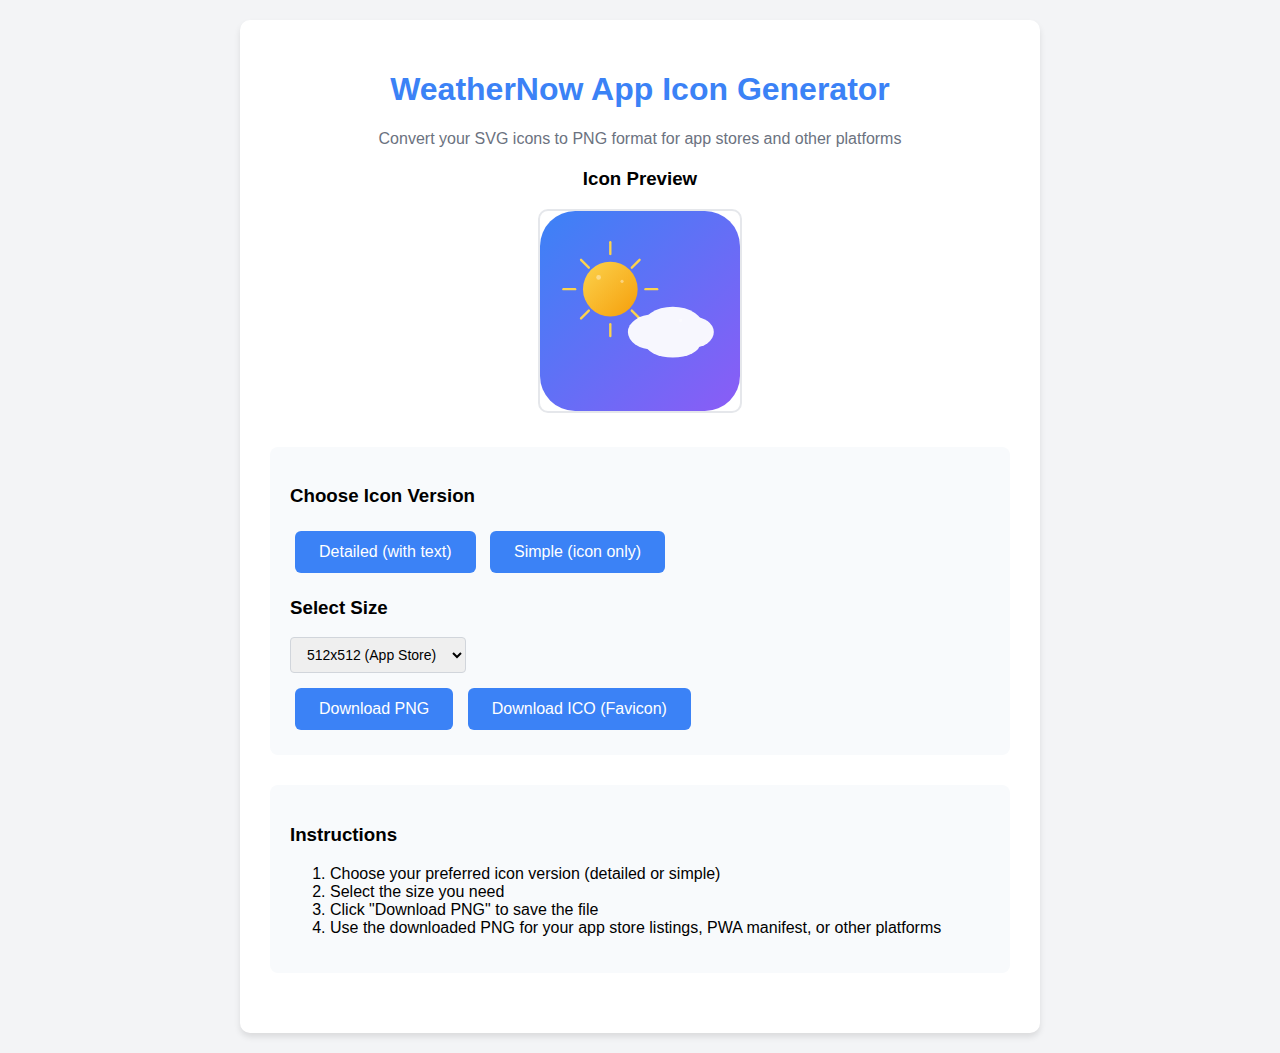
<file: client/public/icon-generator.html>
<!DOCTYPE html>
<html lang="en">
<head>
    <meta charset="UTF-8">
    <meta name="viewport" content="width=device-width, initial-scale=1.0">
    <title>WeatherNow Icon Generator</title>
    <style>
        body {
            font-family: Arial, sans-serif;
            max-width: 800px;
            margin: 0 auto;
            padding: 20px;
            background: #f3f4f6;
        }
        .container {
            background: white;
            padding: 30px;
            border-radius: 10px;
            box-shadow: 0 4px 6px rgba(0,0,0,0.1);
        }
        h1 {
            color: #3b82f6;
            text-align: center;
        }
        .icon-preview {
            text-align: center;
            margin: 20px 0;
        }
        .icon-preview img {
            max-width: 200px;
            border: 2px solid #e5e7eb;
            border-radius: 10px;
        }
        .download-section {
            margin: 30px 0;
            padding: 20px;
            background: #f8fafc;
            border-radius: 8px;
        }
        button {
            background: #3b82f6;
            color: white;
            border: none;
            padding: 12px 24px;
            border-radius: 6px;
            cursor: pointer;
            font-size: 16px;
            margin: 5px;
        }
        button:hover {
            background: #2563eb;
        }
        .size-selector {
            margin: 10px 0;
        }
        select {
            padding: 8px 12px;
            border: 1px solid #d1d5db;
            border-radius: 4px;
            font-size: 14px;
        }
        canvas {
            display: none;
        }
    </style>
</head>
<body>
    <div class="container">
        <h1>WeatherNow App Icon Generator</h1>
        <p style="text-align: center; color: #6b7280;">Convert your SVG icons to PNG format for app stores and other platforms</p>
        
        <div class="icon-preview">
            <h3>Icon Preview</h3>
            <img id="iconPreview" src="app-icon-simple.svg" alt="WeatherNow Icon">
        </div>

        <div class="download-section">
            <h3>Choose Icon Version</h3>
            <button onclick="loadIcon('app-icon.svg')">Detailed (with text)</button>
            <button onclick="loadIcon('app-icon-simple.svg')">Simple (icon only)</button>
            
            <div class="size-selector">
                <h3>Select Size</h3>
                <select id="sizeSelector">
                    <option value="512">512x512 (App Store)</option>
                    <option value="256">256x256 (Large)</option>
                    <option value="128">128x128 (Medium)</option>
                    <option value="64">64x64 (Small)</option>
                    <option value="32">32x32 (Favicon)</option>
                    <option value="16">16x16 (Tiny)</option>
                </select>
            </div>
            
            <button onclick="downloadPNG()">Download PNG</button>
            <button onclick="downloadICO()">Download ICO (Favicon)</button>
        </div>

        <div class="download-section">
            <h3>Instructions</h3>
            <ol>
                <li>Choose your preferred icon version (detailed or simple)</li>
                <li>Select the size you need</li>
                <li>Click "Download PNG" to save the file</li>
                <li>Use the downloaded PNG for your app store listings, PWA manifest, or other platforms</li>
            </ol>
        </div>
    </div>

    <canvas id="canvas"></canvas>

    <script>
        let currentSvgUrl = 'app-icon-simple.svg';

        function loadIcon(svgFile) {
            currentSvgUrl = svgFile;
            document.getElementById('iconPreview').src = svgFile;
        }

        function downloadPNG() {
            const size = parseInt(document.getElementById('sizeSelector').value);
            const canvas = document.getElementById('canvas');
            const ctx = canvas.getContext('2d');
            
            canvas.width = size;
            canvas.height = size;
            
            const img = new Image();
            img.onload = function() {
                ctx.clearRect(0, 0, canvas.width, canvas.height);
                ctx.drawImage(img, 0, 0, size, size);
                
                canvas.toBlob(function(blob) {
                    const url = URL.createObjectURL(blob);
                    const a = document.createElement('a');
                    a.href = url;
                    a.download = `weathernow-icon-${size}x${size}.png`;
                    document.body.appendChild(a);
                    a.click();
                    document.body.removeChild(a);
                    URL.revokeObjectURL(url);
                }, 'image/png');
            };
            
            img.src = currentSvgUrl;
        }

        function downloadICO() {
            // For ICO, we'll create a 32x32 PNG
            const canvas = document.getElementById('canvas');
            const ctx = canvas.getContext('2d');
            
            canvas.width = 32;
            canvas.height = 32;
            
            const img = new Image();
            img.onload = function() {
                ctx.clearRect(0, 0, canvas.width, canvas.height);
                ctx.drawImage(img, 0, 0, 32, 32);
                
                canvas.toBlob(function(blob) {
                    const url = URL.createObjectURL(blob);
                    const a = document.createElement('a');
                    a.href = url;
                    a.download = 'favicon.ico';
                    document.body.appendChild(a);
                    a.click();
                    document.body.removeChild(a);
                    URL.revokeObjectURL(url);
                }, 'image/png');
            };
            
            img.src = currentSvgUrl;
        }
    </script>
</body>
</html>
</file>
